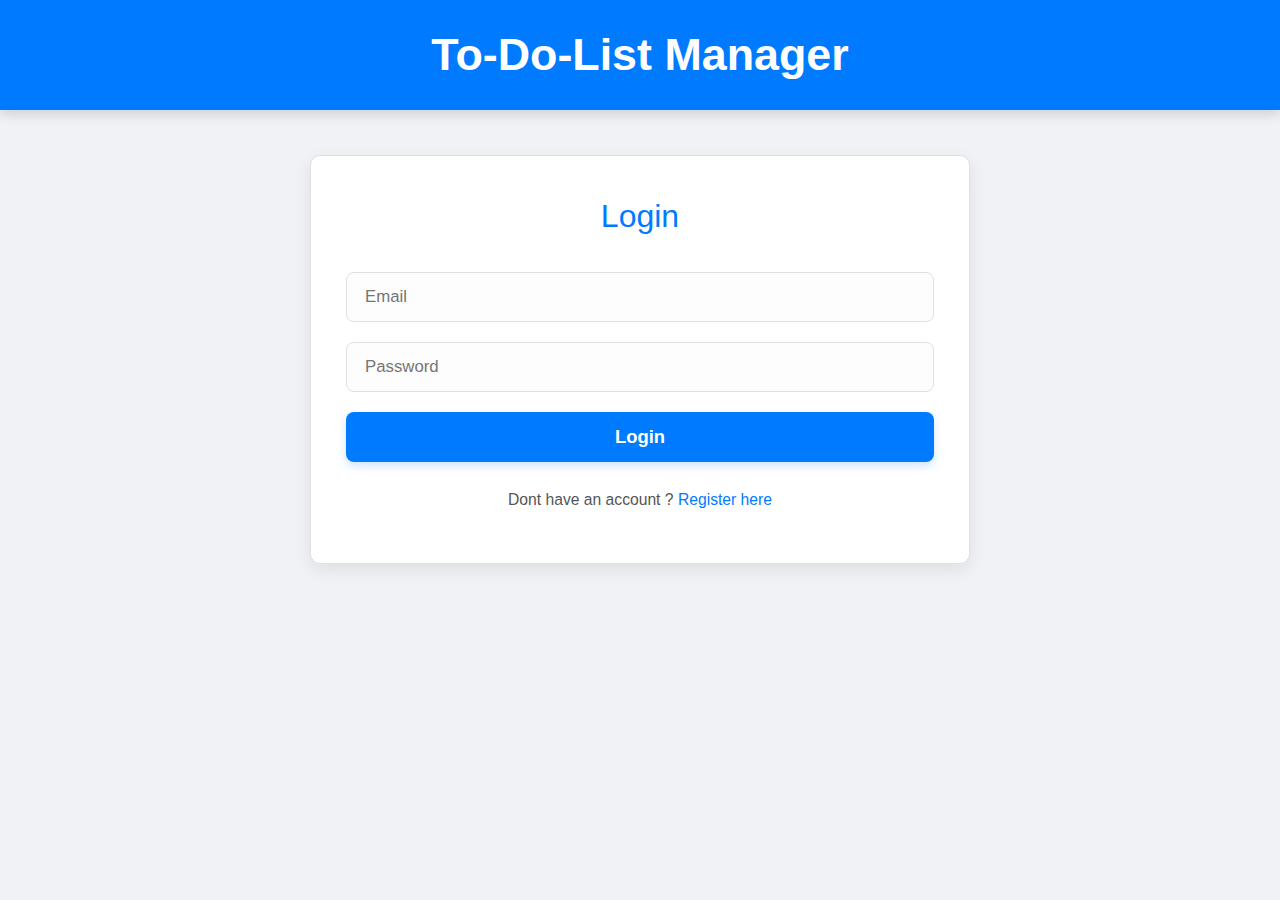
<file: index.html>
<!DOCTYPE html>
<html lang="en">
<head>
    <meta charset="UTF-8">
    <meta name="viewport" content="width=device-width, initial-scale=1.0">
    <title>To-Do-List App</title>
    <link rel = "stylesheet" href = "./css/style.css">
    <script src = "./js/main.js" type="module" defer></script>
</head>
<body>
    <header>
        <h1>Welcome, <span id="username"></span></h1>
        <button id="logout-btn" style="display: none;">Logout</button>
    </header>
    <main>
        <section id="tasks-section">
            <section>
                <form id="create-task">
                    <input type="text" id="task-name" placeholder="Task Name" required>
                    <button type="submit" id="submit-task">Create</button>
                </form>
            </section>
            <section>
                <ul id="task-list"></ul>
            </section>
        </section>
    </main>
</body>
</html>
</file>
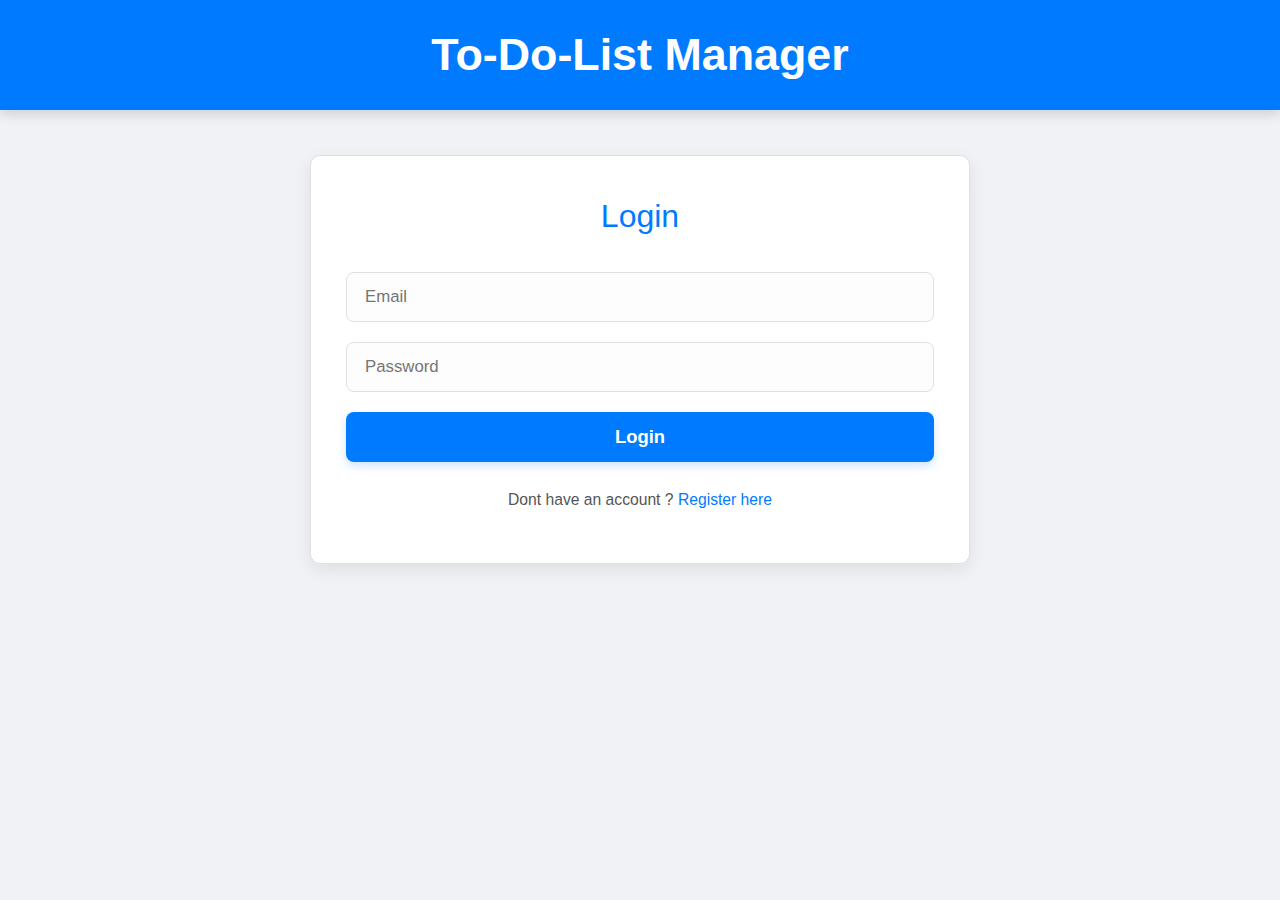
<file: login.html>
<!DOCTYPE html>
<html lang="en">
<head>
    <meta charset="UTF-8">
    <meta name = "viewport" content = "width = device-width, initial-scale = 1.0 ">
    <title>To-Do-List App</title>
    <link rel = "stylesheet" href = "./css/style.css">
    <script type="module">
        import main from './js/main.js';
        document.addEventListener('DOMContentLoaded', main.init);
    </script>
</head>
<body>
    <header>
        <h1>To-Do-List Manager</h1>
    </header>
    <main>
        <section id = "login-section">
            <h2>Login</h2>
            <form id = "login-form">
                <input type = "email" id = "login-email" placeholder="Email" required>
                <input type = "password" id = "login-password" placeholder="Password" required>
                <button type="submit" id = "login-button" >Login</button>
            </form>
            <p>Dont have an account ? <a id = "show-register" href="#">Register here</a></p>
        </section>
        <section id="register-section" class="hidden">
            <h2>Register</h2>
            <form id = "register-form">
                <input type="text" id="register-name" placeholder="Username" required>
                <input type="email" id="register-email" placeholder="Email" required>
                <input type="password" id="register-password" placeholder="Password" required>
                <button type="submit" id="register-button">Register</button>
            </form>
            <p>Already have an account ? <a id="show-login" href="#">Login here</a></p>
        </section>
    </main>
</body>
</html>
</file>
<file: css/style.css>
body {
    font-family: 'Montserrat', sans-serif;
    background-color: #f0f2f5;
    color: #333;
    line-height: 1.6;
    margin: 0;
    padding: 0;
    display: flex;
    flex-direction: column;
    align-items: center;
    min-height: 100vh;
}

:root {
    --primary-color: #007bff;
    --secondary-color: #6c757d;
    --accent-color: #28a745;
    --text-color: #333;
    --background-color: #f0f2f5;
    --card-background: #ffffff;
    --border-color: #e0e0e0;
    --shadow-light: rgba(0, 0, 0, 0.08);
    --shadow-strong: rgba(0, 0, 0, 0.15);
}

header {
    background-color: var(--primary-color);
    color: white;
    padding: 1.2rem 0;
    width: 100%;
    text-align: center;
    box-shadow: 0 4px 12px var(--shadow-strong);
    margin-bottom: 25px;
}

header h1 {
    margin: 0;
    font-size: 2.8rem;
    font-weight: 600;
}

main {
    flex-grow: 1;
    width: 100%;
    max-width: 700px;
    padding: 20px;
    box-sizing: border-box;
}

section {
    background-color: var(--card-background);
    padding: 35px;
    margin-bottom: 25px;
    border-radius: 10px;
    box-shadow: 0 6px 18px var(--shadow-light);
    border: 1px solid var(--border-color);
}

h2 {
    color: var(--primary-color);
    text-align: center;
    margin-top: 0;
    margin-bottom: 30px;
    font-size: 2rem;
    font-weight: 500;
}

form {
    display: flex;
    flex-direction: column;
    gap: 20px;
}

input[type="text"],
input[type="email"],
input[type="password"] {
    padding: 14px 18px;
    border: 1px solid var(--border-color);
    border-radius: 8px;
    font-size: 1.05rem;
    width: 100%;
    box-sizing: border-box;
    transition: border-color 0.3s ease, box-shadow 0.3s ease;
    background-color: #fdfdfd;
}

input[type="text"]:focus,
input[type="email"]:focus,
input[type="password"]:focus {
    border-color: var(--primary-color);
    outline: none;
    box-shadow: 0 0 0 4px rgba(0, 123, 255, 0.15);
}

button[type="submit"],

#submit-task {
    background-color: var(--primary-color);
    color: white;
    padding: 14px 25px;
    border: none;
    border-radius: 8px;
    font-size: 1.15rem;
    cursor: pointer;
    transition: background-color 0.3s ease, transform 0.2s ease, box-shadow 0.3s ease;
    width: 100%;
    box-sizing: border-box;
    font-weight: 600;
    box-shadow: 0 4px 10px rgba(0, 123, 255, 0.2);
    
}
#logout-btn {
    background-color: var(--primary-color);
    color: white;
    padding: 14px 25px;
    border: none;
    border-radius: 8px;
    font-size: 1.15rem;
    cursor: pointer;
    transition: background-color 0.3s ease, transform 0.2s ease, box-shadow 0.3s ease;
    width: 10%;
    box-sizing: border-box;
    font-weight: 600;
    box-shadow: 0 4px 10px rgba(0, 123, 255, 0.2);
    margin-left: 1%;
}

button[type="submit"]:hover,
#logout-btn:hover {
    background-color: #0056b3;
    transform: translateY(-2px);
    box-shadow: 0 6px 15px rgba(0, 123, 255, 0.3);
}

button[type="submit"]:active,
#logout-btn:active {
    transform: translateY(0);
    box-shadow: 0 2px 5px rgba(0, 123, 255, 0.2);
}

p {
    text-align: center;
    margin-top: 25px;
    font-size: 0.98rem;
    color: #555;
}

a {
    color: var(--primary-color);
    text-decoration: none;
    transition: color 0.3s ease;
    font-weight: 500;
}

a:hover {
    color: #0056b3;
    text-decoration: underline;
}

#task-list {
    list-style: none;
    padding: 0;
}

#task-list li {
    background-color: var(--card-background);
    border: 1px solid var(--border-color);
    border-radius: 8px;
    margin-bottom: 12px;
    padding: 18px;
    display: flex;
    justify-content: space-between;
    align-items: center;
    box-shadow: 0 3px 10px var(--shadow-light);
    transition: transform 0.2s ease;
}

#task-list li:hover {
    transform: translateY(-3px);
}

#task-list li span {
    flex-grow: 1;
    font-size: 1.15rem;
    color: var(--text-color);
}

#task-list li button {
    background-color: #dc3545;
    color: white;
    border: none;
    padding: 10px 15px;
    border-radius: 6px;
    cursor: pointer;
    font-size: 0.95rem;
    margin-left: 15px;
    transition: background-color 0.3s ease, transform 0.2s ease;
    font-weight: 500;
}

#task-list li button:hover {
    background-color: #c82333;
    transform: translateY(-1px);
}

#task-list li button.edit-btn {
    background-color: var(--accent-color);
    margin-right: 10px;
}

#task-list li button.edit-btn:hover {
    background-color: #218838;
}

#task-list li button.delete-btn {
    background-color: #dc3545;
}

#task-list li button.delete-btn:hover {
    background-color: #c82333;
}

@media (max-width: 768px) {
    header h1 {
        font-size: 2.2rem;
    }

    section {
        padding: 25px;
    }

    h2 {
        font-size: 1.7rem;
    }

    button[type="submit"],
    #logout-btn {
        padding: 12px 20px;
        font-size: 1.05rem;
    }

    #task-list li {
        flex-direction: column;
        align-items: flex-start;
        padding: 15px;
    }

    #task-list li span {
        margin-bottom: 10px;
        font-size: 1.05rem;
    }

    #task-list li button {
        margin-top: 5px;
        margin-left: 0;
        width: 100%;
    }
} 

.hidden {
    display: none;
}
</file>
